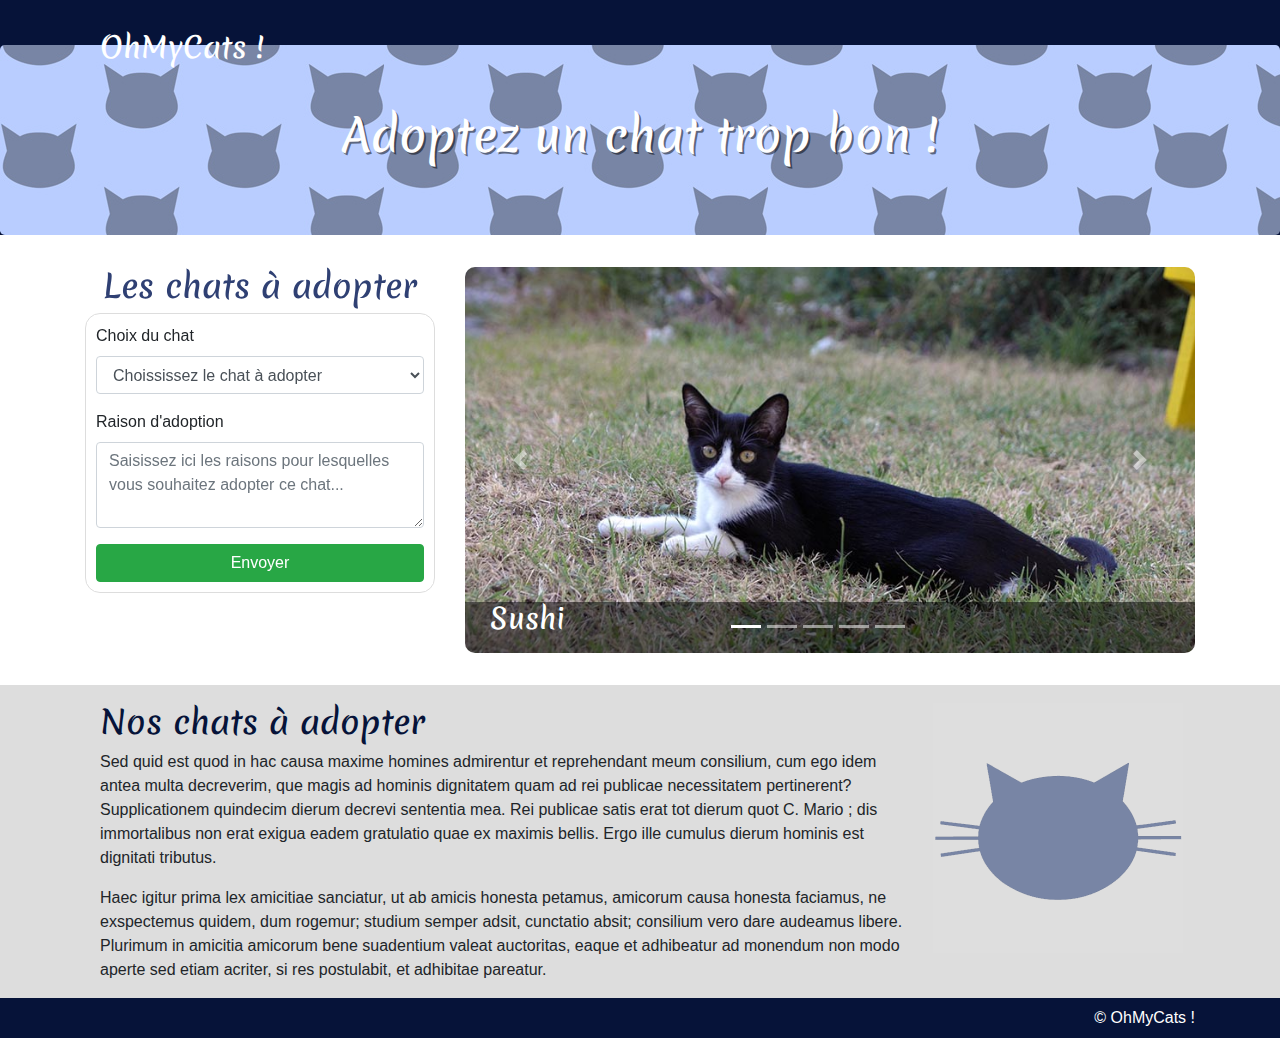
<file: index.html>
<!DOCTYPE html>
<html lang="en">

<head>
  <meta charset="UTF-8">
  <meta name="viewport" content="width=device-width, initial-scale=1.0">
  <link rel="stylesheet" href="https://maxcdn.bootstrapcdn.com/bootstrap/4.1.0/css/bootstrap.min.css">
  <script src="https://ajax.googleapis.com/ajax/libs/jquery/3.3.1/jquery.min.js"></script>
  <script src="https://cdnjs.cloudflare.com/ajax/libs/popper.js/1.14.0/umd/popper.min.js"></script>
  <script src="https://maxcdn.bootstrapcdn.com/bootstrap/4.1.0/js/bootstrap.min.js"></script>
  <link rel="stylesheet" href="css/style.css">
  <title>Joao Nuno - Eval 2 - WebForce3</title>
</head>

<body>
  <header>
    <div class="container">
      <nav class="navbar navbar-default">
        <div class="container-fluid">
          <div class="navbar-header">
            <h1 class="navbar-brand">OhMyCats !</h1>
          </div>
        </div>
      </nav>
    </div>

    <div class="jumbotron">
      <h2 class="text-center">Adoptez un chat trop bon !</h2>
    </div>

  </header>

  <main>
    <section id="formslide" class="container">

      <div class="row">
        <div class="col-xs-12 col-sm-8 col-sm-push-4">

          <!-- Carousel -->
          <div id="carousel" class="carousel slide" data-ride="carousel">

            <!-- Indicators -->
            <ul class="carousel-indicators">
              <li data-target="#carousel" data-slide-to="0" class="active"></li>
              <li data-target="#carousel" data-slide-to="1"></li>
              <li data-target="#carousel" data-slide-to="2"></li>
              <li data-target="#carousel" data-slide-to="3"></li>
              <li data-target="#carousel" data-slide-to="4"></li>
            </ul>

            <!-- Slides -->
            <div class="carousel-inner">
              <div class="carousel-item active">
                <img src="images\chat_1.jpg" class="img-responsive" alt="chat1">
                <div class="carousel-caption">
                  <h3>Sushi</h3>
                </div>
              </div>
              <div class="carousel-item">
                <img src="images\chat_2.jpg" class="img-responsive" alt="chat2">
                <div class="carousel-caption">
                  <h3>Maki</h3>
                </div>
              </div>
              <div class="carousel-item">
                <img src="images\chat_3.jpg" class="img-responsive" alt="chat3">
                <div class="carousel-caption">
                  <h3>Sashimi</h3>
                </div>
              </div>
              <div class="carousel-item">
                <img src="images\chat_4.jpg" class="img-responsive" alt="chat4">
                <div class="carousel-caption">
                  <h3>Yakitori</h3>
                </div>
              </div>
              <div class="carousel-item">
                <img src="images\chat_5.jpg" class="img-responsive" alt="chat5">
                <div class="carousel-caption">
                  <h3>Onigri</h3>
                </div>
              </div>
            </div>

            <!-- Control Arrows -->
            <a class="carousel-control-prev" href="#carousel" role="button" data-slide="prev">
              <span class="carousel-control-prev-icon" aria-hidden="true"></span>
            </a>
            <a class="carousel-control-next" href="#carousel" role="button" data-slide="next">
              <span class="carousel-control-next-icon" aria-hidden="true"></span>
            </a>
          </div>

        </div>

        <!-- Form Action -->
        <div id="form" class="col-xs-12 col-sm-4 col-sm-pull-8">
          <h2 class="text-center">Les chats à adopter</h2>
          <form id="cat-form">
            <div class="form-group">
              <label for="exampleInputEmail1">Choix du chat</label>
              <select class="form-control" name="choixChat" id="choixChat" required oninvalid="invalid()">
              <option value="" disabled selected>Choississez le chat à adopter</option>
              <option value="sushi">Sushi</option>
              <option value="Maki">Maki</option>
              <option value="Sashimi">Sashimi</option>
              <option value="Yakitori">Yakitori</option>
              <option value="Onigri">Onigri</option>
            </select>
            </div>
            <div class="form-group">
              <label for="exampleInputPassword1">Raison d'adoption</label>
              <textarea class="form-control" rows="3" placeholder="Saisissez ici les raisons pour lesquelles vous souhaitez adopter ce chat..." id="raisonChat"></textarea validate required pattern=".{0}|.{8,}">
          </div>
          <button type="submit" class="btn btn-success btn-block">Envoyer</button>
        </form>
        <div id="success" class="panel panel-default">
          <p class="text-success text-center">Votre message a bien été envoyé. Merci de votre choix!</p>
        </div>
      </div>

    </div>

  </section>

<!-- Content section -->
  <section id="content">
    <div class="container">

      <div class="col-xs-12 col-sm-9">
        <h2>Nos chats à adopter</h2>
        <p>Sed quid est quod in hac causa maxime homines admirentur et reprehendant meum consilium, cum ego idem antea multa decreverim, que magis ad hominis dignitatem quam ad rei publicae necessitatem pertinerent? Supplicationem quindecim dierum decrevi sententia mea. Rei publicae satis erat tot dierum quot C. Mario ; dis immortalibus non erat exigua eadem gratulatio quae ex maximis bellis. Ergo ille cumulus dierum hominis est dignitati tributus.</p>

        <p>Haec igitur prima lex amicitiae sanciatur, ut ab amicis honesta petamus, amicorum causa honesta faciamus, ne exspectemus quidem, dum rogemur; studium semper adsit, cunctatio absit; consilium vero dare audeamus libere. Plurimum in amicitia amicorum bene suadentium valeat auctoritas, eaque et adhibeatur ad monendum non modo aperte sed etiam acriter, si res postulabit, et adhibitae pareatur.</p>
      </div>

      <div class="col-xs-10 col-sm-3">
        <img class="chat" src="images/tete-chat.png" class="img-responsive" alt="tête de chat">
      </div>


    </div>
  </section>
<!-- END Content section -->

</main>

<footer>
  <div class="container">
    <p class="text-right">© OhMyCats !</p>
  </div>
</footer>

<!-- My external javascript file -->
<script src="js/javascript.js"></script>
</body>

</html>
</file>
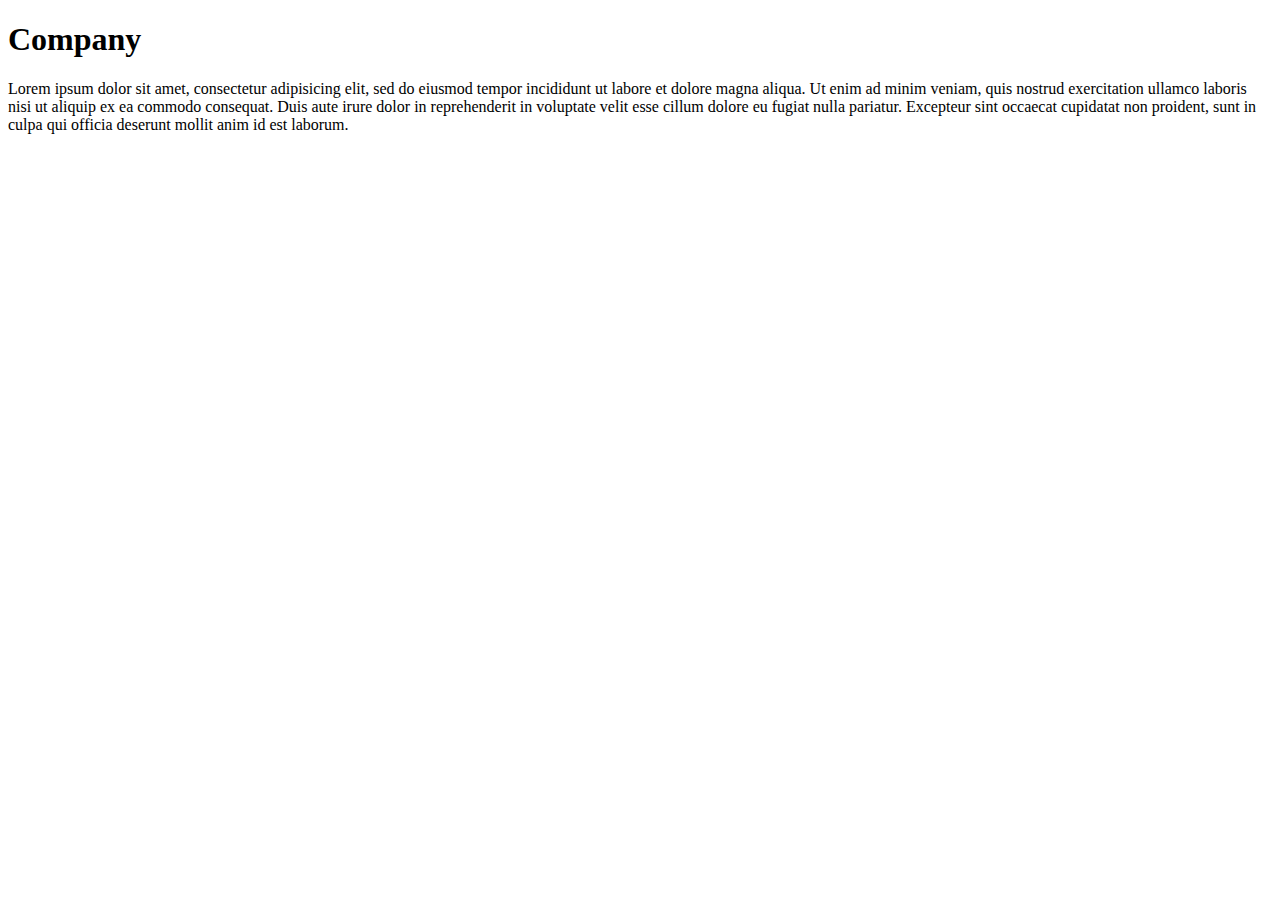
<file: company.html>
<!DOCTYPE html>
<html lang="en">
<head>
  <meta charset="UTF-8">
  <meta name="viewport" content="width=device-width, initial-scale=1.0">
  <meta http-equiv="X-UA-Compatible" content="ie=edge">
  <title>Document</title>
</head>
<body>
  <h1>Company</h1>
  <p>Lorem ipsum dolor sit amet, consectetur adipisicing elit, sed do eiusmod tempor incididunt ut labore et dolore magna aliqua. Ut enim ad minim veniam, quis nostrud exercitation ullamco laboris nisi ut aliquip ex ea commodo consequat. Duis aute irure dolor in reprehenderit in voluptate velit esse cillum dolore eu fugiat nulla pariatur. Excepteur sint occaecat cupidatat non proident, sunt in culpa qui officia deserunt mollit anim id est laborum.</p>
</body>
</html>
</file>
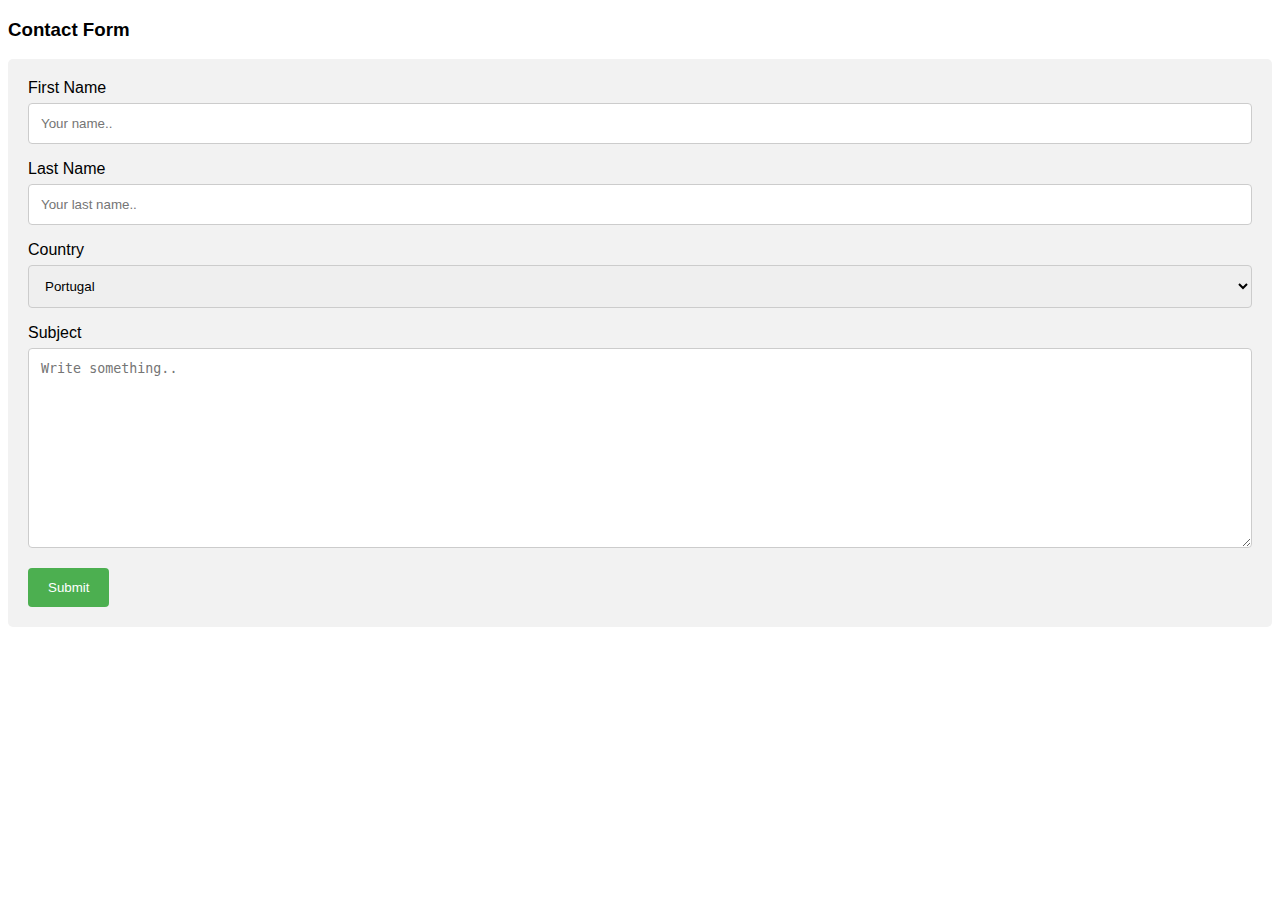
<file: contact.html>
<!DOCTYPE html>
<html>
<head>
<meta name="viewport" content="width=device-width, initial-scale=1">
<style>
body {font-family: Arial, Helvetica, sans-serif;}

input[type=text], select, textarea {
    width: 100%;
    padding: 12px;
    border: 1px solid #ccc;
    border-radius: 4px;
    box-sizing: border-box;
    margin-top: 6px;
    margin-bottom: 16px;
    resize: vertical;
}

input[type=submit] {
    background-color: #4CAF50;
    color: white;
    padding: 12px 20px;
    border: none;
    border-radius: 4px;
    cursor: pointer;
}

input[type=submit]:hover {
    background-color: #45a049;
}

.container {
    border-radius: 5px;
    background-color: #f2f2f2;
    padding: 20px;
}
</style>
</head>
<body>

<h3>Contact Form</h3>

<div class="container">
  <form action="/action_page.php">
    <label for="fname">First Name</label>
    <input type="text" id="fname" name="firstname" placeholder="Your name..">

    <label for="lname">Last Name</label>
    <input type="text" id="lname" name="lastname" placeholder="Your last name..">

    <label for="country">Country</label>
    <select id="country" name="country">
      <option value="australia">Portugal</option>
      <option value="canada">Spain</option>
      <option value="usa">France</option>
      <option value="usa">Luxembourg</option>
      <option value="usa">Arabia</option>
      <option value="usa">Other</option>
    </select>

    <label for="subject">Subject</label>
    <textarea id="subject" name="subject" placeholder="Write something.." style="height:200px"></textarea>

    <input type="submit" value="Submit">
  </form>
</div>

</body>
</html>
</file>
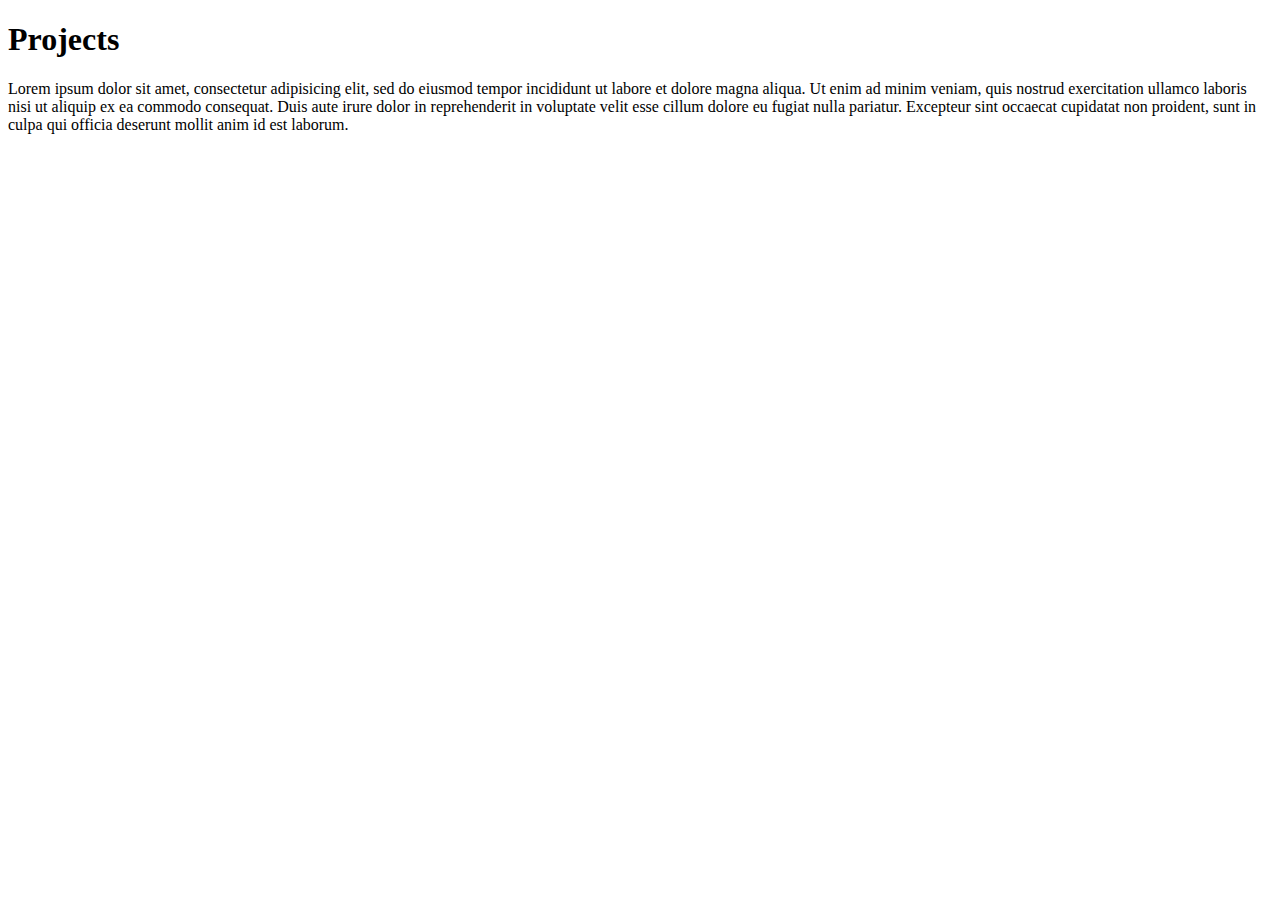
<file: project.html>
<!DOCTYPE html>
<html lang="en">
<head>
  <meta charset="UTF-8">
  <meta name="viewport" content="width=device-width, initial-scale=1.0">
  <meta http-equiv="X-UA-Compatible" content="ie=edge">
  <title>Document</title>
</head>
<body>
  <form class="" action="index.html" method="post">
  <h1>Projects</h1>
    <p>Lorem ipsum dolor sit amet, consectetur adipisicing elit, sed do eiusmod tempor incididunt ut labore et dolore magna aliqua. Ut enim ad minim veniam, quis nostrud exercitation ullamco laboris nisi ut aliquip ex ea commodo consequat. Duis aute irure dolor in reprehenderit in voluptate velit esse cillum dolore eu fugiat nulla pariatur. Excepteur sint occaecat cupidatat non proident, sunt in culpa qui officia deserunt mollit anim id est laborum.</p>
    
  </form>
</body>
</html>
</file>
<file: css/style.css>
@import url('https://fonts.googleapis.com/css?family=Merienda');

h1, h2, h3, h4, h5, h6 {
  font-family: 'Merienda';
  color: #2F4073;
}

/* [Header] CSS Proprieties */

header {
  background-color: #061339;
}

header .navbar {
  background: none;
  border: none;
  min-height: 35px;
  height: 45px;
}

header .navbar .navbar-header h1 {
  color: #fff;
  font-size: 1.8em;
  line-height: 2.4em;
  padding-right: 900px;
  margin: 0;
}

header .jumbotron {
  background-image: url(../images/background.jpg);
}

header .jumbotron h2 {
  color: #fff;
  font-size: 2.8em;
  text-shadow: 2px 2px rgba(0, 0, 0, 0.5);
  border-radius: 0;
}

/* [Carousel] CSS Proprieties */

.row {
  flex-direction: row-reverse;
}

.carousel-inner img {
  width: 100%;
  height: 100%;
}

.carousel-inner {
  border-radius: 10px;
}

.carousel-caption {
  background-color: rgba(0, 0, 0, .5);
  position: absolute;
  left: 0;
  right: 0;
  bottom: 0;
  z-index: 10;
  padding: 0 0 10px 25px;
  color: #fff;
  text-align: left;
}

.carousel-indicators {
  position: absolute;
  bottom: 0;
  right: 0;
  left: 0;
  width: 100%;
  z-index: 15;
  margin: 0;
  padding: 0 25px 25px 0;
  text-align: right;
}

.carousel-control.left, .carousel-control.right {
  background-image: none;
}

/* [Main] CSS Proprieties */

main #formslide {
  margin: 2em auto;
}

main #formslide #cat-form {
  border: 1px solid #ddd;
  padding: 10px;
  border-radius: 15px;
}

main #formslide .carousel-caption h3 {
  color: #fff;
}

main #formslide #success {
  display: none;
  padding: 10px;
  margin-top: 2em;
}

main #content {
  background-color: #ddd;
  padding-top: 18px;
}

main #content h2 {
  color: #061339;
}

main #content img {
  margin: 0 auto;
  background-color: #7885A5;
}

main #content:hover img {
  transition: 0.7s;
  background-color: #061339;
}

.chat {
  width: 250px;
  margin-left: 50px;
}

.container {
  display: flex;
  justify-content: flex-end;
}

/* [Footer] CSS Proprieties */

footer {
  background-color: #061339;
  color: #fff;
}

footer p {
  padding-top: 8px;
  padding-bottom: 8px;
  margin-bottom: 0;
}

.chat {
  width: 150px;
  margin-left: 50px;
}

.container {
  display: block;
}

@media screen and (min-width:800px) {
  .chat {
    width: 250px;
    margin-left: 50px;
  }
  .container {
    display: flex;
    justify-content: flex-end;
  }
</file>
